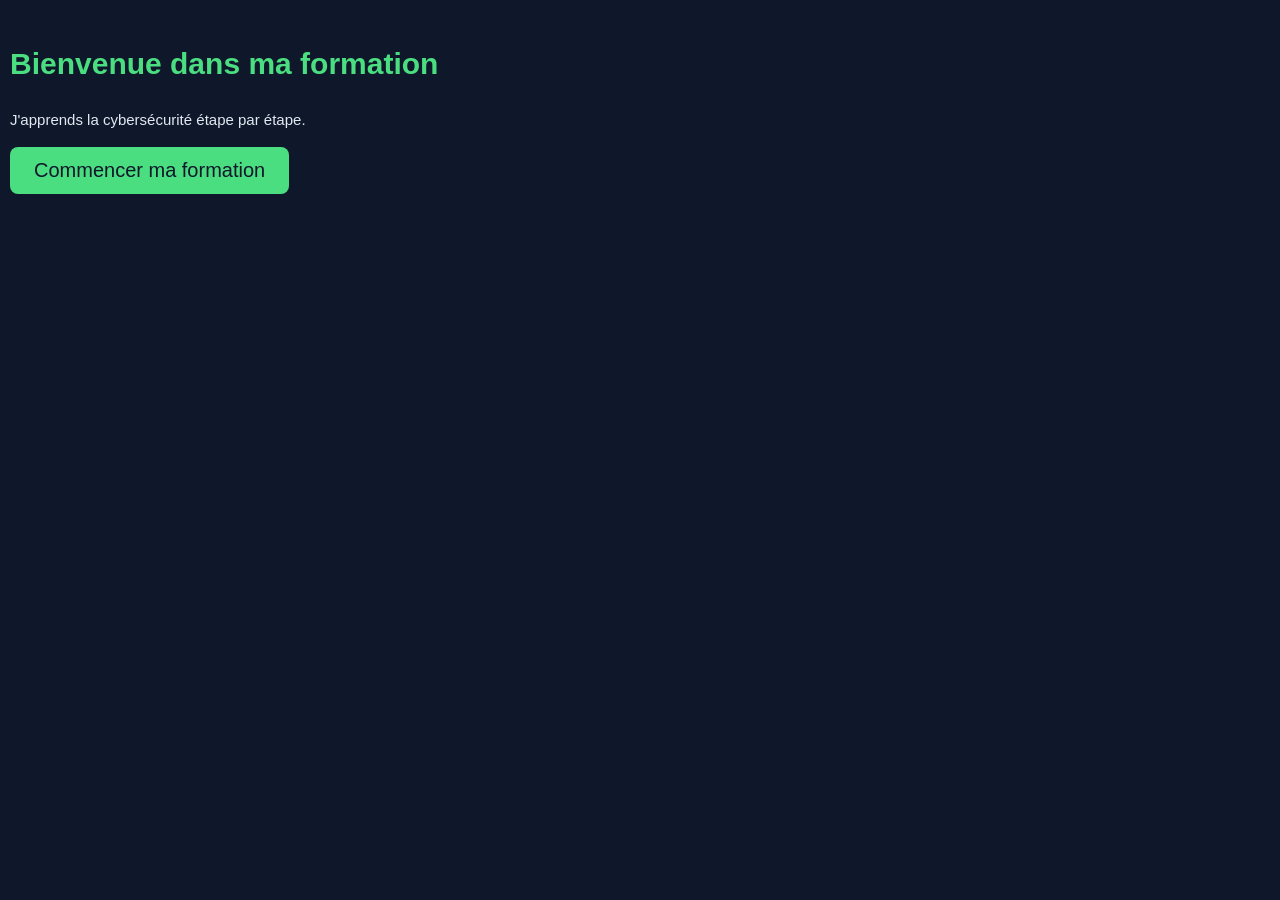
<file: index.html>
<!DOCTYPE html>
<html lang="fr">
<head>
    <meta charset="UTF-8">
    <title>Ma formation cybersécurité</title>
    <link rel="stylesheet" href="style.css">
</head>
<body>

    <h1>Bienvenue dans ma formation</h1>

    <p>J'apprends la cybersécurité étape par étape.</p>

    <button onclick="commencer()">Commencer ma formation</button>

    <script>
        function commencer() {
            window.location.href = "motsdepasse.html";
        }
    </script>

</body>
</html>
</file>
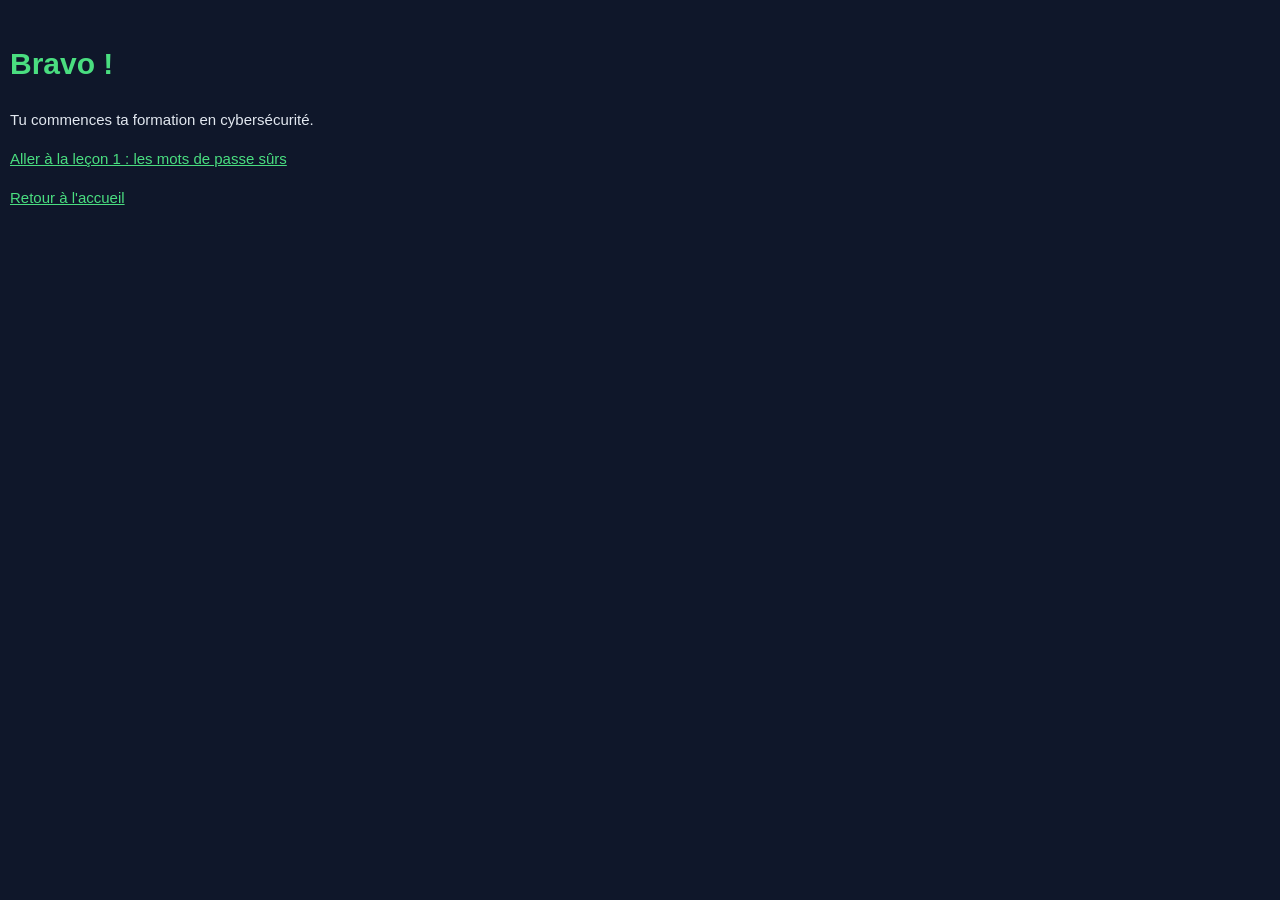
<file: bravo.html>
<!DOCTYPE html>
<html lang="fr">
<head>
    <meta charset="UTF-8">
    <title>Bravo</title>
    <link rel="stylesheet" href="style.css">
</head>
<body>
    <h1>Bravo !</h1>
    <p>Tu commences ta formation en cybersécurité.</p>
    <p><a href="motsdepasse.html">Aller à la leçon 1 : les mots de passe sûrs</a></p>
    <p><a href="index.html">Retour à l'accueil</a></p>
</body>
</html>
</file>
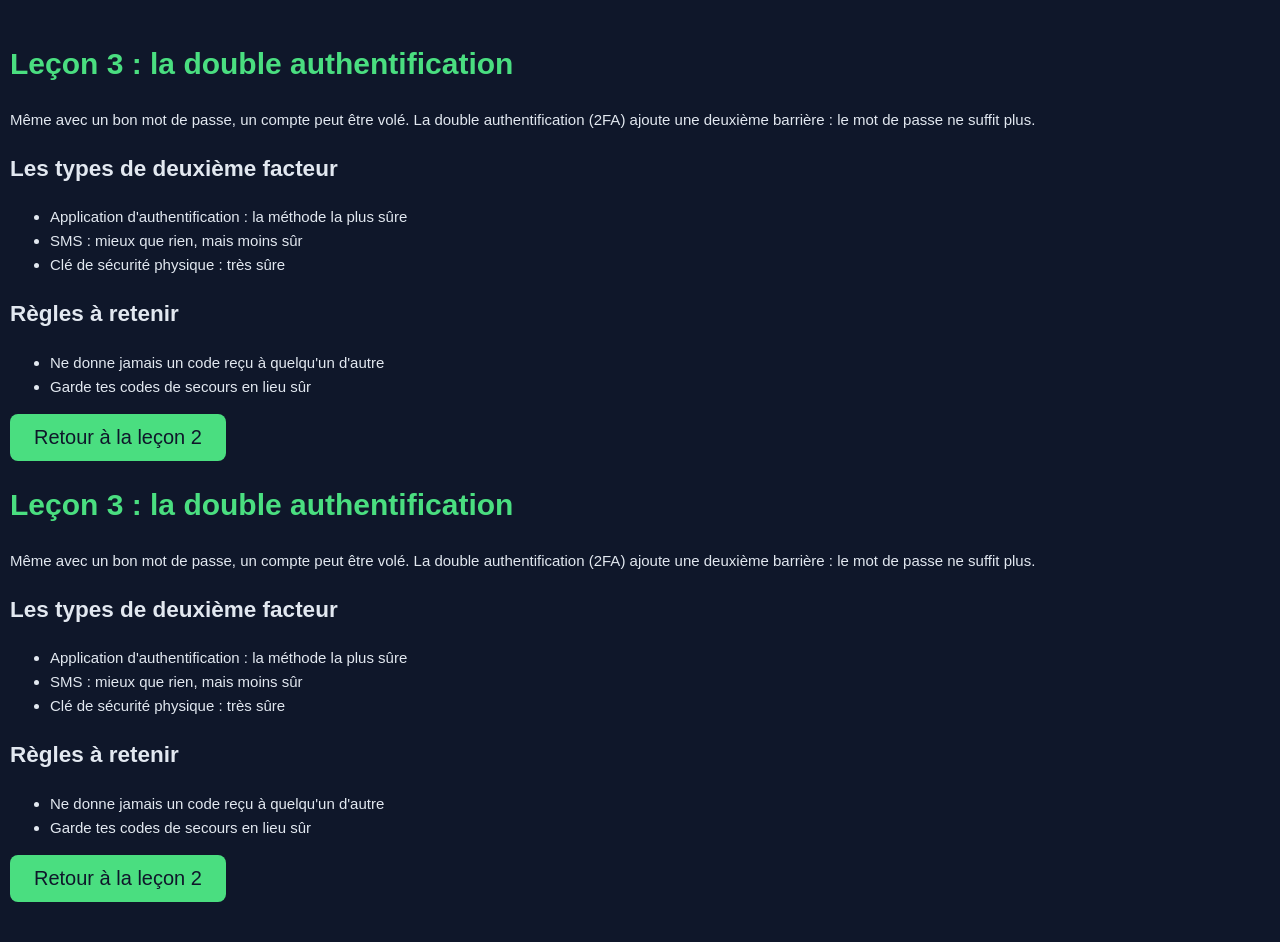
<file: doubleauth.html>
<!DOCTYPE html>
<html lang="fr">
<head>
    <meta charset="UTF-8">
    <title>La double authentification</title>
    <link rel="stylesheet" href="style.css">
</head>
<body>

    <h1>Leçon 3 : la double authentification</h1>

    <p>Même avec un bon mot de passe, un compte peut être volé. La double authentification (2FA) ajoute une deuxième barrière : le mot de passe ne suffit plus.</p>

    <h2>Les types de deuxième facteur</h2>
    <ul>
        <li>Application d'authentification : la méthode la plus sûre</li>
        <li>SMS : mieux que rien, mais moins sûr</li>
        <li>Clé de sécurité physique : très sûre</li>
    </ul>

    <h2>Règles à retenir</h2>
    <ul>
        <li>Ne donne jamais un code reçu à quelqu'un d'autre</li>
        <li>Garde tes codes de secours en lieu sûr</li>
    </ul>

    <a href="phishing.html"><button>Retour à la leçon 2</button></a>

</body>
</html><!DOCTYPE html>
<html lang="fr">
<head>
    <meta charset="UTF-8">
    <title>La double authentification</title>
    <link rel="stylesheet" href="style.css">
</head>
<body>

    <h1>Leçon 3 : la double authentification</h1>

    <p>Même avec un bon mot de passe, un compte peut être volé. La double authentification (2FA) ajoute une deuxième barrière : le mot de passe ne suffit plus.</p>

    <h2>Les types de deuxième facteur</h2>
    <ul>
        <li>Application d'authentification : la méthode la plus sûre</li>
        <li>SMS : mieux que rien, mais moins sûr</li>
        <li>Clé de sécurité physique : très sûre</li>
    </ul>

    <h2>Règles à retenir</h2>
    <ul>
        <li>Ne donne jamais un code reçu à quelqu'un d'autre</li>
        <li>Garde tes codes de secours en lieu sûr</li>
    </ul>

    <a href="phishing.html"><button>Retour à la leçon 2</button></a>

</body>
</html>
</file>
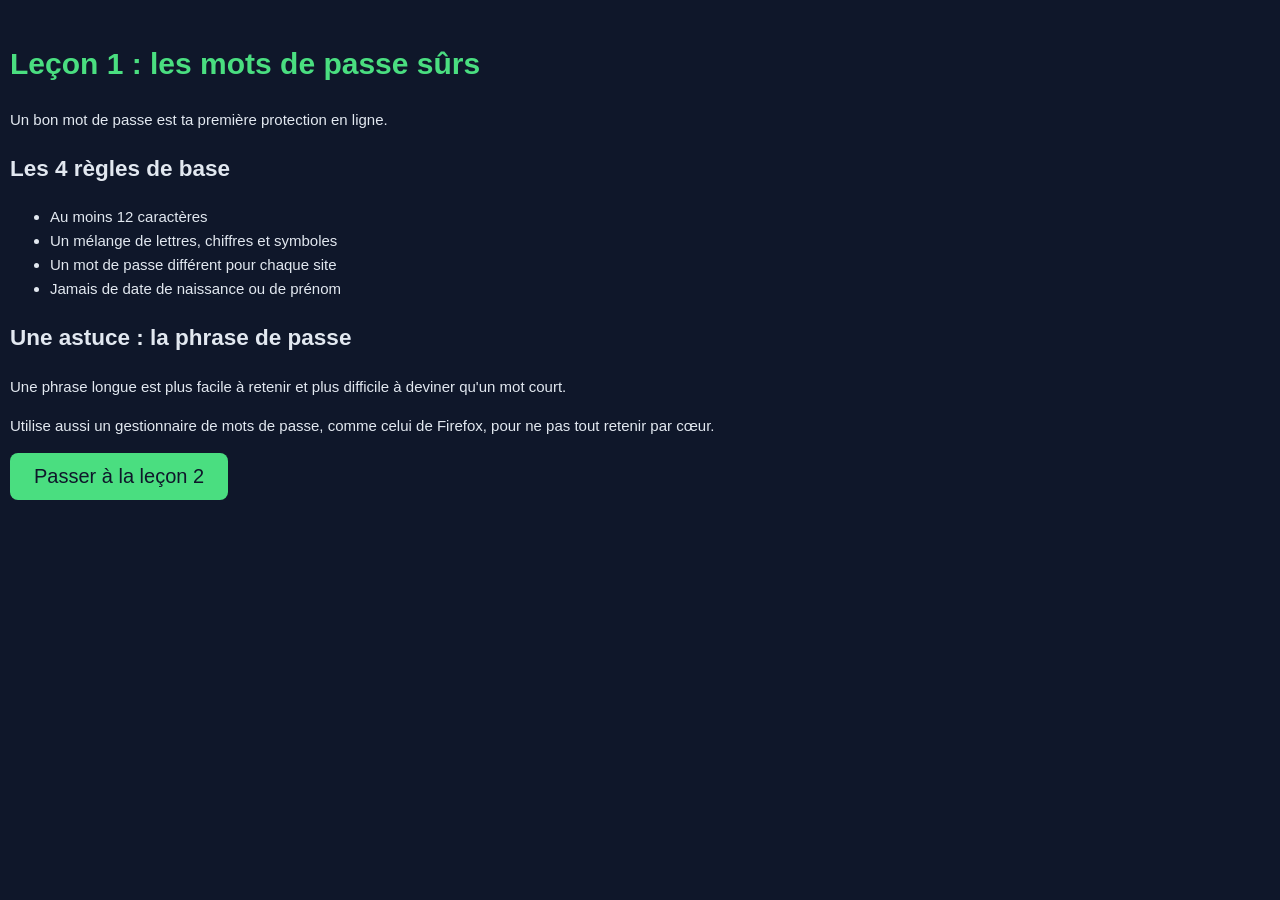
<file: motsdepasse.html>
<!DOCTYPE html>
<html lang="fr">
<head>
    <meta charset="UTF-8">
    <title>Les mots de passe sûrs</title>
    <link rel="stylesheet" href="style.css">
</head>
<body>

    <h1>Leçon 1 : les mots de passe sûrs</h1>

    <p>Un bon mot de passe est ta première protection en ligne.</p>

    <h2>Les 4 règles de base</h2>
    <ul>
        <li>Au moins 12 caractères</li>
        <li>Un mélange de lettres, chiffres et symboles</li>
        <li>Un mot de passe différent pour chaque site</li>
        <li>Jamais de date de naissance ou de prénom</li>
    </ul>

    <h2>Une astuce : la phrase de passe</h2>
    <p>Une phrase longue est plus facile à retenir et plus difficile à deviner qu'un mot court.</p>

    <p>Utilise aussi un gestionnaire de mots de passe, comme celui de Firefox, pour ne pas tout retenir par cœur.</p>


    <a href="phishing.html"><button>Passer à la leçon 2</button></a>

</body>
</html>
</file>
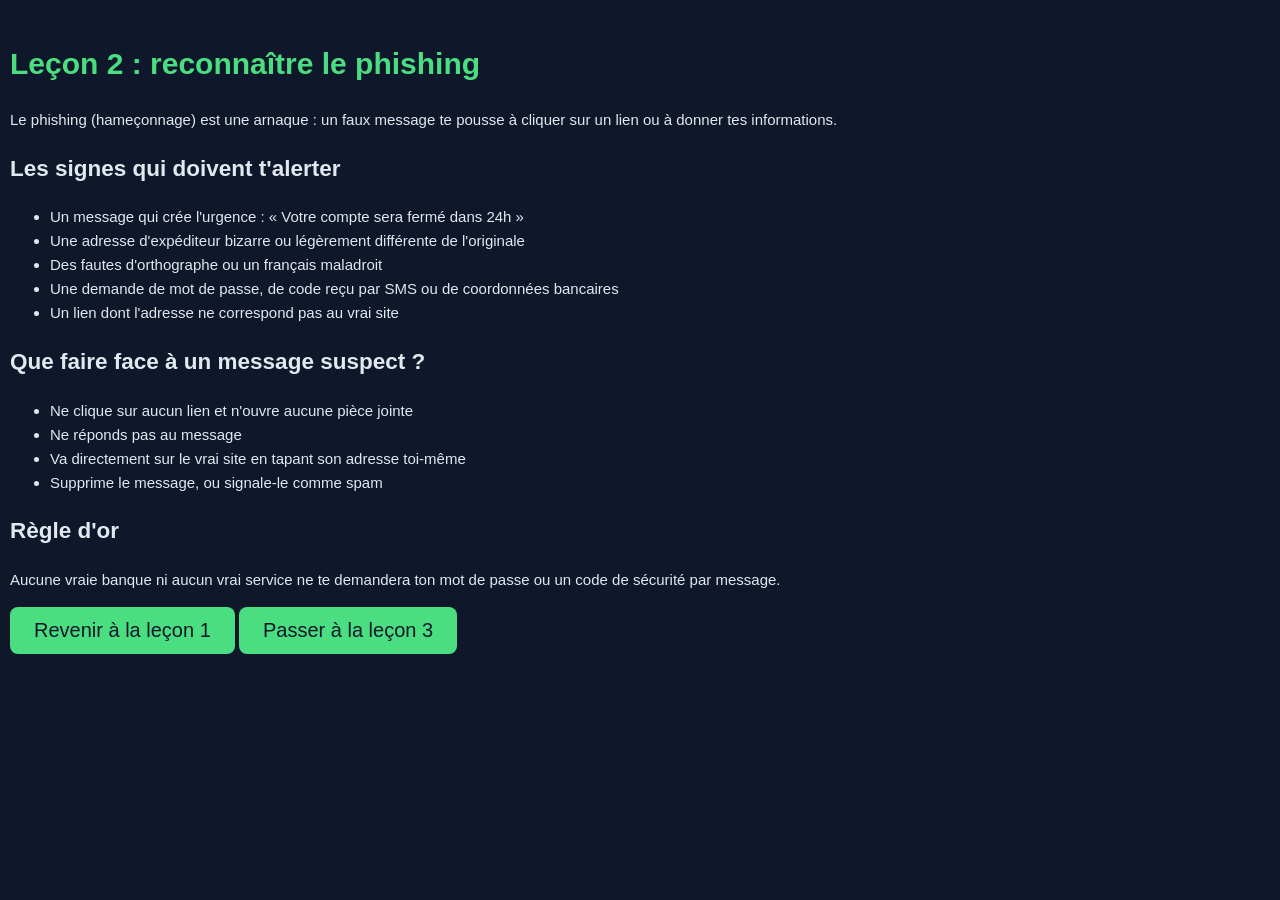
<file: phishing.html>
<!DOCTYPE html>
<html lang="fr">
<head>
    <meta charset="UTF-8">
    <title>Reconnaître le phishing</title>
    <link rel="stylesheet" href="style.css">
</head>
<body>

    <h1>Leçon 2 : reconnaître le phishing</h1>

    <p>Le phishing (hameçonnage) est une arnaque : un faux message te pousse à cliquer sur un lien ou à donner tes informations.</p>

    <h2>Les signes qui doivent t'alerter</h2>
    <ul>
        <li>Un message qui crée l'urgence : « Votre compte sera fermé dans 24h »</li>
        <li>Une adresse d'expéditeur bizarre ou légèrement différente de l'originale</li>
        <li>Des fautes d'orthographe ou un français maladroit</li>
        <li>Une demande de mot de passe, de code reçu par SMS ou de coordonnées bancaires</li>
        <li>Un lien dont l'adresse ne correspond pas au vrai site</li>
    </ul>

    <h2>Que faire face à un message suspect ?</h2>
    <ul>
        <li>Ne clique sur aucun lien et n'ouvre aucune pièce jointe</li>
        <li>Ne réponds pas au message</li>
        <li>Va directement sur le vrai site en tapant son adresse toi-même</li>
        <li>Supprime le message, ou signale-le comme spam</li>
    </ul>

    <h2>Règle d'or</h2>
    <p>Aucune vraie banque ni aucun vrai service ne te demandera ton mot de passe ou un code de sécurité par message.</p>

    <a href="motsdepasse.html"><button>Revenir à la leçon 1</button></a>

    <a href="doubleauth.html"><button>Passer à la leçon 3</button></a>

</body>
</html>
</file>
<file: style.css>
body {
    font-family: Arial, sans-serif;
    background-color: #0f172a;
    color: #e2e8f0;
    margin: 40px 0;
    padding: 0 10px;
    line-height: 1.6;
    font-size: 15px;
}

h1 {
    color: #4ade80;
}

button {
    font-size: 20px;
    background-color: #4ade80;
    color: #0f172a;
    border: none;
    padding: 12px 24px;
    border-radius: 8px;
    cursor: pointer;
}

button:hover {
    background-color: #7dd3fc;
}

a {
    color: #4ade80;
}

nav {
    background-color: #1e293b;
    padding: 12px 20px;
    margin-bottom: 30px;
}

nav a {
    margin-right: 20px;
    text-decoration: none;
    font-weight: bold;
}

nav a:hover {
    text-decoration: underline;
}
</file>
